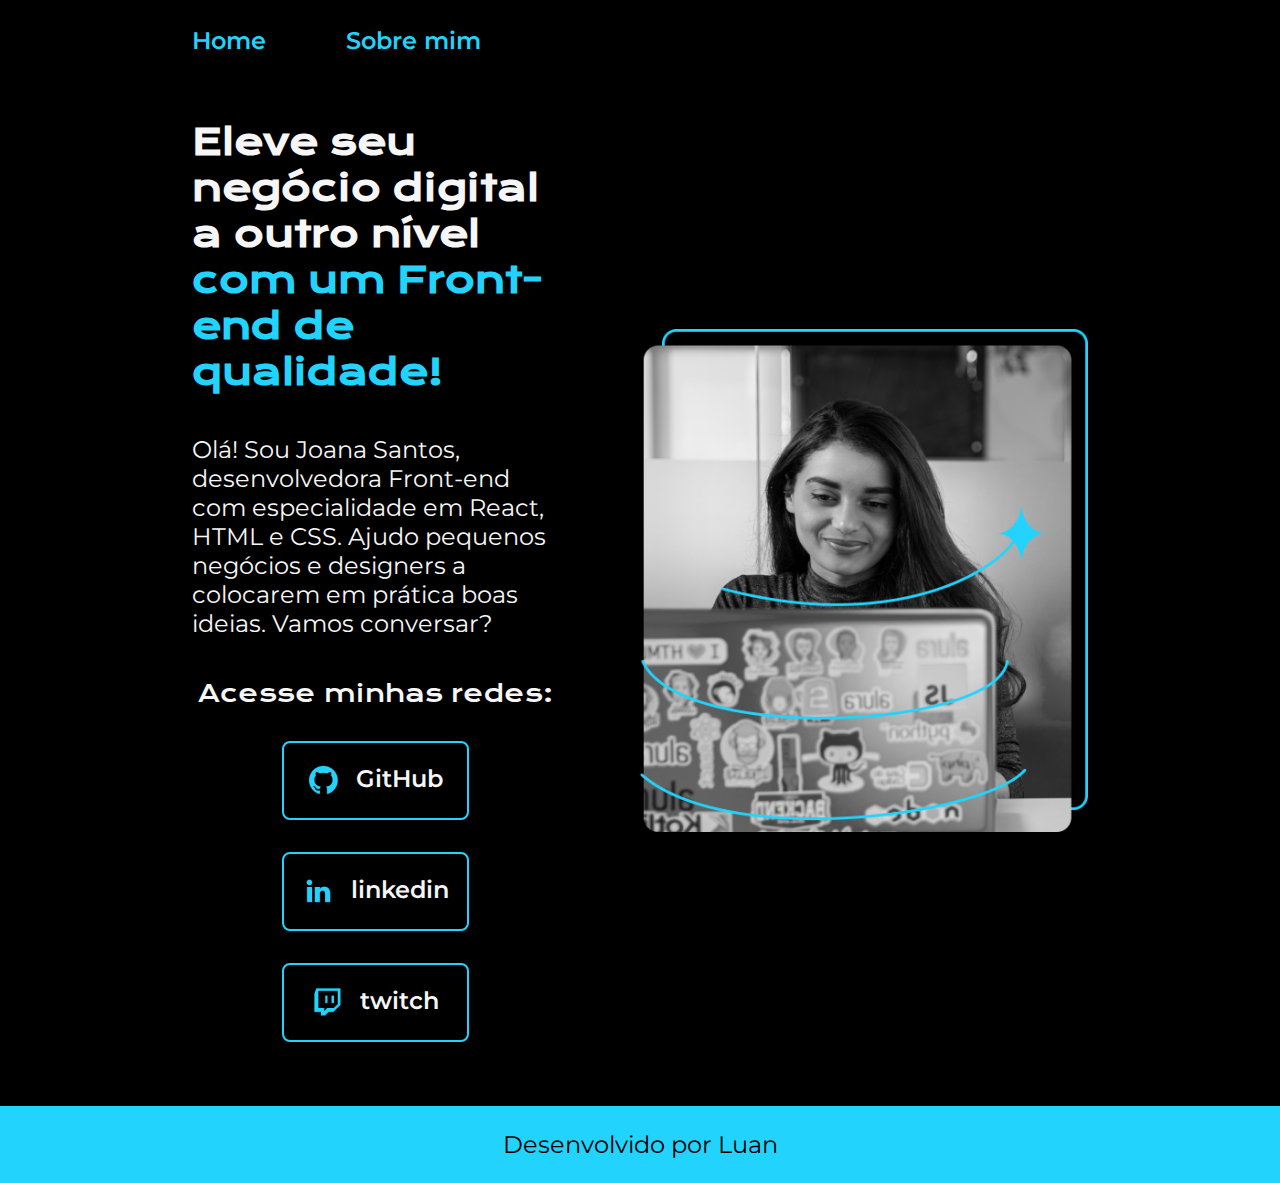
<file: index.html>
<!DOCTYPE html>
<html lang="pt-br">

<head>
    <meta charset="UTF-8">
    <meta http-equiv="X-UA-Compatible" content="IE=edge">
    <meta name="viewport" content="width=device-width, initial-scale=1.0">
    <title>Portifolio</title>
    <link rel="stylesheet" href="./styles/style.css"> 
</head>

<body>
    <header class="cabecalho" >
        <nav class="cabecalho__menu">
            <a class="cabecalho__menu__link" href="index.html">Home</a>
            <a class="cabecalho__menu__link" href="about.html" >Sobre mim</a> 
        </nav>
    </header>
    <main class="apresentacao">
        <section class="apresentacao__conteudo"> 
            <h1 class="apresentacao__conteudo__titulo">Eleve seu negócio digital a outro nível<strong 
            class="titulo-destaque"> com um Front-end de qualidade! 
            </strong></h1>
            <p class="apresentacao__conteudo__texto">Olá! Sou Joana Santos, desenvolvedora
            Front-end com especialidade em React, HTML e
            CSS. Ajudo pequenos negócios e designers a
            colocarem em prática boas ideias. Vamos
            conversar?</p>
            <div class="apresentacao__links">
                <h2 class="apresentacao__links__subtitulo">Acesse minhas redes:</h2>
                <a class="apresentacao__links__navegacao" href="https://github.com/Luanzoka12"> 
                    <img src="./assets/github.png" >  
                    GitHub 
                </a>

                <a class="apresentacao__links__navegacao" href="https://github.com/guilhermeonrails">
                    <img src="./assets/linkedin.png" >  
                    linkedin
                </a>

                <a class="apresentacao__links__navegacao" href="https://github.com/guilhermeonrails">
                    <img src="./assets/twitch.png" >  
                    twitch 
                </a>

            </div>
        </section>
        <img class="apresentacao__imagem" src="./assets/Imagem.png" alt="Foto da Joana Santos programando"> 
    </main>
    <footer class="rodape" >
        <p>Desenvolvido por Luan</p>  
    </footer>
</body>

</html>
</file>
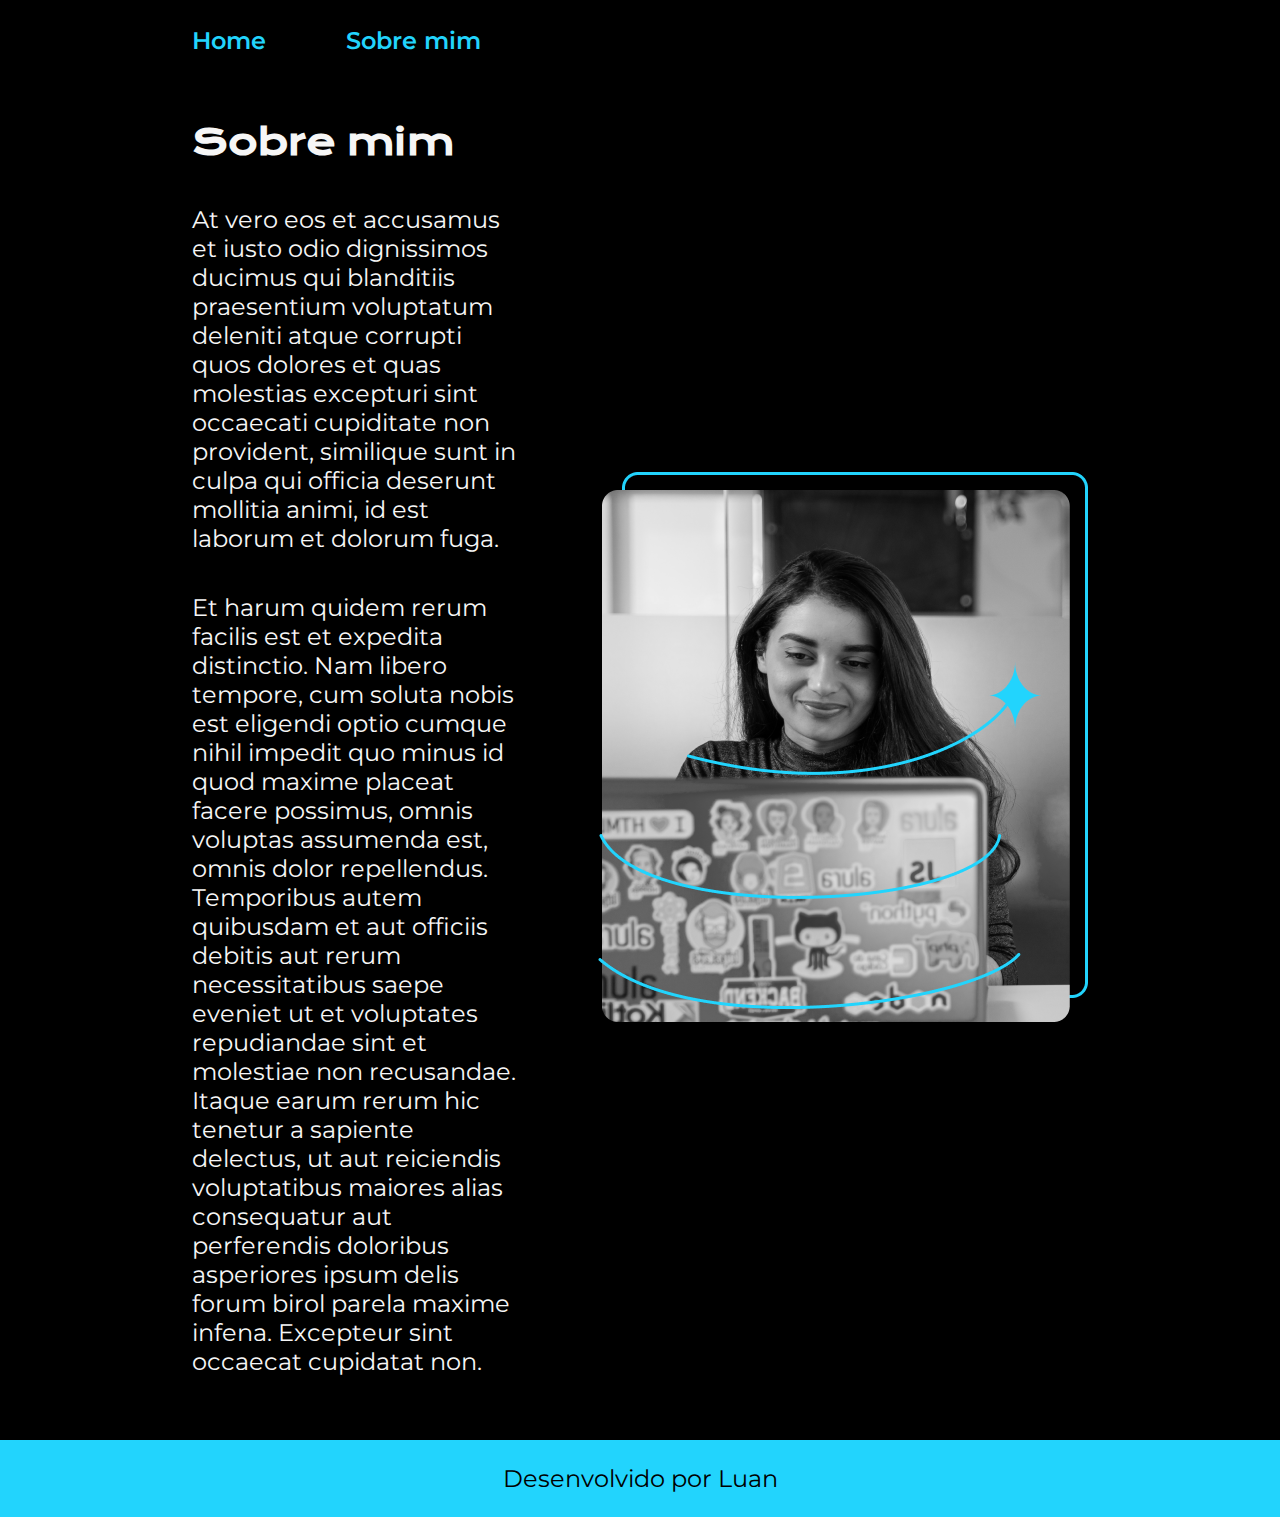
<file: about.html>
<!DOCTYPE html>
<html lang="pt-br"> 
<head>
    <meta charset="UTF-8">
    <meta name="viewport" content="width=device-width, initial-scale=1.0">
    <title>Sobre mim</title> 
    <link rel="stylesheet" href="./styles/style.css"> 
</head>
<body>
    <header class="cabecalho" >
        <nav class="cabecalho__menu">
            <a class="cabecalho__menu__link" href="index.html">Home</a>
            <a class="cabecalho__menu__link" href="about.html" >Sobre mim</a> 
        </nav>
    </header> 

    <main class="apresentacao"> 
        <section class="apresentacao__conteudo"> 
            <h1 class="apresentacao__conteudo__titulo">Sobre mim</h1> 
            <p class="apresentacao__conteudo__texto">At vero eos et accusamus et iusto odio dignissimos ducimus qui blanditiis praesentium voluptatum deleniti atque corrupti quos dolores et quas molestias excepturi sint occaecati cupiditate non provident, similique sunt in culpa qui officia deserunt mollitia animi, id est laborum et dolorum fuga.</p>
            <p class="apresentacao__conteudo__texto">Et harum quidem rerum facilis est et expedita distinctio. Nam libero tempore, cum soluta nobis est eligendi optio cumque nihil impedit quo minus id quod maxime placeat facere possimus, omnis voluptas assumenda est, omnis dolor repellendus. Temporibus autem quibusdam et aut officiis debitis aut rerum necessitatibus saepe eveniet ut et voluptates repudiandae sint et molestiae non recusandae. Itaque earum rerum hic tenetur a sapiente delectus, ut aut reiciendis voluptatibus maiores alias consequatur aut perferendis doloribus asperiores ipsum delis forum birol parela maxime infena. Excepteur sint occaecat cupidatat non.</p>  

        </section>
        <img class="apapresentacao__imagem" src="./assets/Imagem.png" alt="imagem da Joana Santos ">

    </main>

    <footer class="rodape" >
        <p>Desenvolvido por Luan</p> 
    </footer>
    
</body>
</html>
</file>
<file: styles/style.css>
@import url('https://fonts.googleapis.com/css2?family=Krona+One&family=Montserrat:wght@400;600&display=swap');

*{
    margin: 0;
    padding: 0;
}

:root {
    --cor-primaria: #000000;
    --cor-secundaria: #F6F6F6;
    --cor-terciaria: #22D4FD;
    --cor-houver: #272727
} 

body{
    box-sizing: border-box;
    background-color: var(--cor-primaria);
    color: var(--cor-secundaria) ;
}

.cabecalho{
    padding: 2% 0% 0% 15% ;  
}

.cabecalho__menu{
    display: flex; 
    gap: 80px; 
}

.cabecalho__menu__link {
    font-family: 'Montserrat', sans-serif;  ;
    font-size:1.5rem ; 
    font-weight: 600; 
    color: var(--cor-terciaria); 
    text-decoration: none; 
}

.titulo-destaque{
    color:var(--cor-terciaria);
}

.apresentacao{
    padding: 5% 15%;  
    display: flex;
    align-items: center;
    justify-content: space-between;
    gap: 82px; 
}
.apresentacao__conteudo{
    width: 50%;
    display: flex;
    flex-direction: column;
    gap: 40px;
}

.apresentacao__conteudo__titulo{
    font-size: 2.25rem; 
    font-family: 'Krona One', sans-serif;
}

.apresentacao__conteudo__texto{
    font-size: 1.5rem; 
    font-family: 'Montserrat', sans-serif;
}

.apresentacao__links{
    display: flex;
    flex-direction: column;
    justify-content: space-between;
    align-items: center;
    gap:32px ;
}

.apresentacao__links__subtitulo{
 font-family:'Krona One', sans-serif; 
 font-weight:400 ;
 font-size:1.5rem ;


}

.apresentacao__links__navegacao{ 
    display:flex;
    justify-content: center; 
    gap:16px ;
    border: 2px solid var(--cor-terciaria); 
    width:50%;
    text-align: center;
    border-radius: 8px;
    font-size: 1.5rem;
    font-weight: 600;
    padding: 21.5px 0;
    text-decoration: none;
    color:var(--cor-secundaria);
    font-family: 'Montserrat', sans-serif;
}

.apresentacao__links__navegacao:hover {  
background-color:var(--cor-houver); 

} 

.apresentacao__imagem{
    width:50% ; 
}

.rodape {
    padding:24px ; 
    color:var(--cor-primaria);
    background-color:var(--cor-terciaria); 
    text-align: center ; 
    font-family: 'Montserrat', sans-serif;
    font-size: 1.5rem; 
    font-weight:400 ; 

}
 
@media (max-width:1200px ) {
    .cabecalho{
        padding:10% ; 
    }

    .cabecalho__menu{
        justify-content: center; 
    }


    .apresentacao{
        flex-direction: column-reverse;  
        padding: 5% ; 
    }

}

.apresentacao__conteudo{

    width: auto; 
}
</file>
